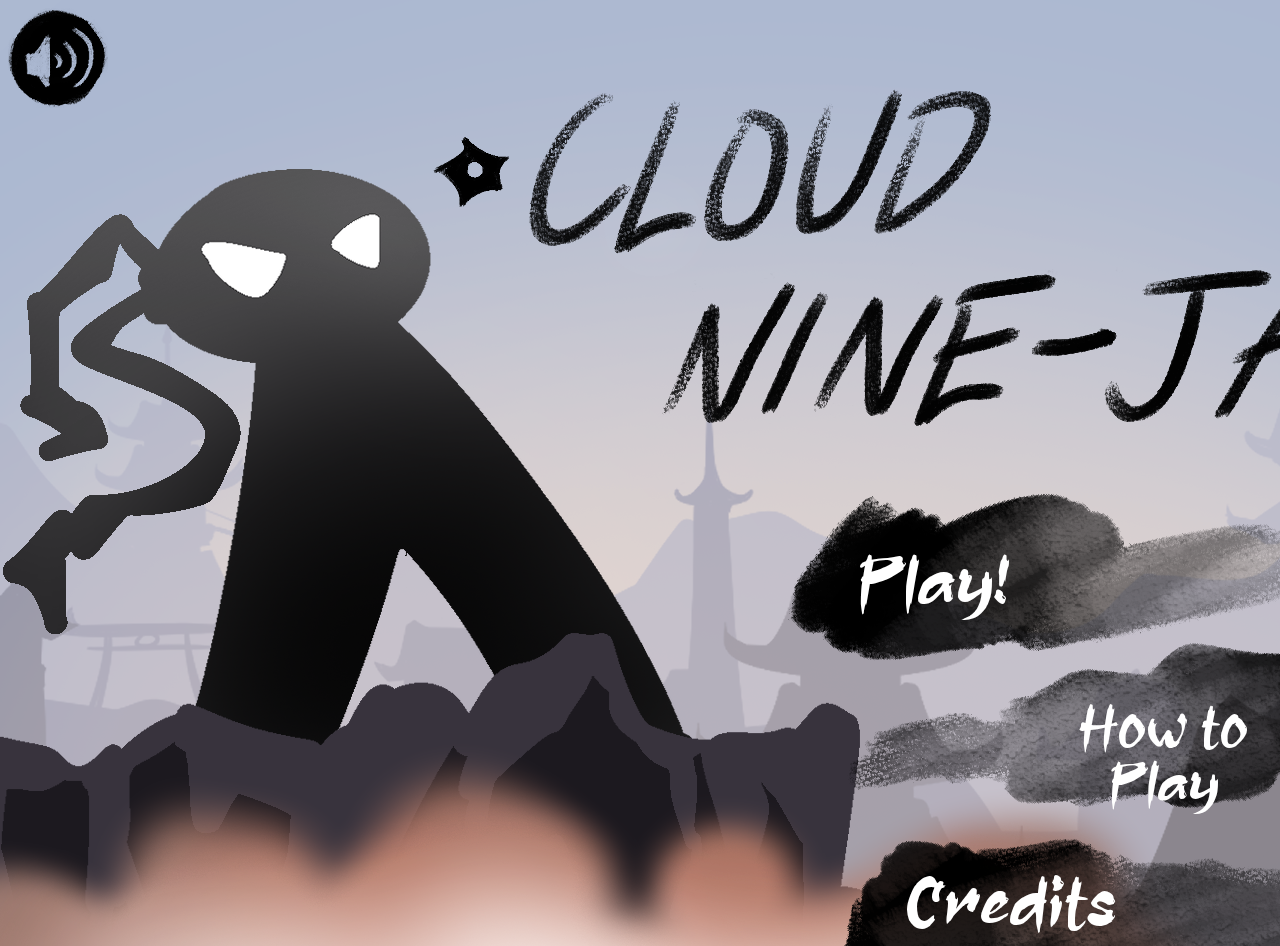
<file: index.html>
<!doctype html>
<link rel="stylesheet" href="Homepage.css">

<body background="/16_game/background/home.png" style="background-repeat: no-repeat;">
    <a href="/16_game/runGame.html">
        <button class="playButton" style="font-family: CustomFont;">
            Play!
        </button>
    </a>
    <a href="/helpPage.html">
        <button class="helpButton" style="font-family: CustomFont;">
            How to Play
        </button>
    </a>
    <a href="/credits.html">
        <button class="creditsButton" style="font-family: CustomFont;">
            Credits
        </button>
    </a>

    <img id="sound" src="/16_game/background/musicon.png" data-state="play"/>
    <audio src="music.mp3" preload>
        Your browser does not support the <code>audio</code> tag
    </audio>
    <script language="javascript" type="text/javascript">
        document.querySelector("img").addEventListener("click", function(e){
        var state = e.currentTarget.dataset.state;
            if (state == "play") {
    	        document.querySelector("audio").play();
                e.currentTarget.dataset.state = "pause";
                document.getElementById("sound").src = "/16_game/background/musicon.png";

            }
            else {
    	        document.querySelector("audio").pause();
                e.currentTarget.dataset.state = "play";
                document.getElementById("sound").src = "/16_game/background/musicoff.png";
            }	
        });
</script>

</body>
</file>
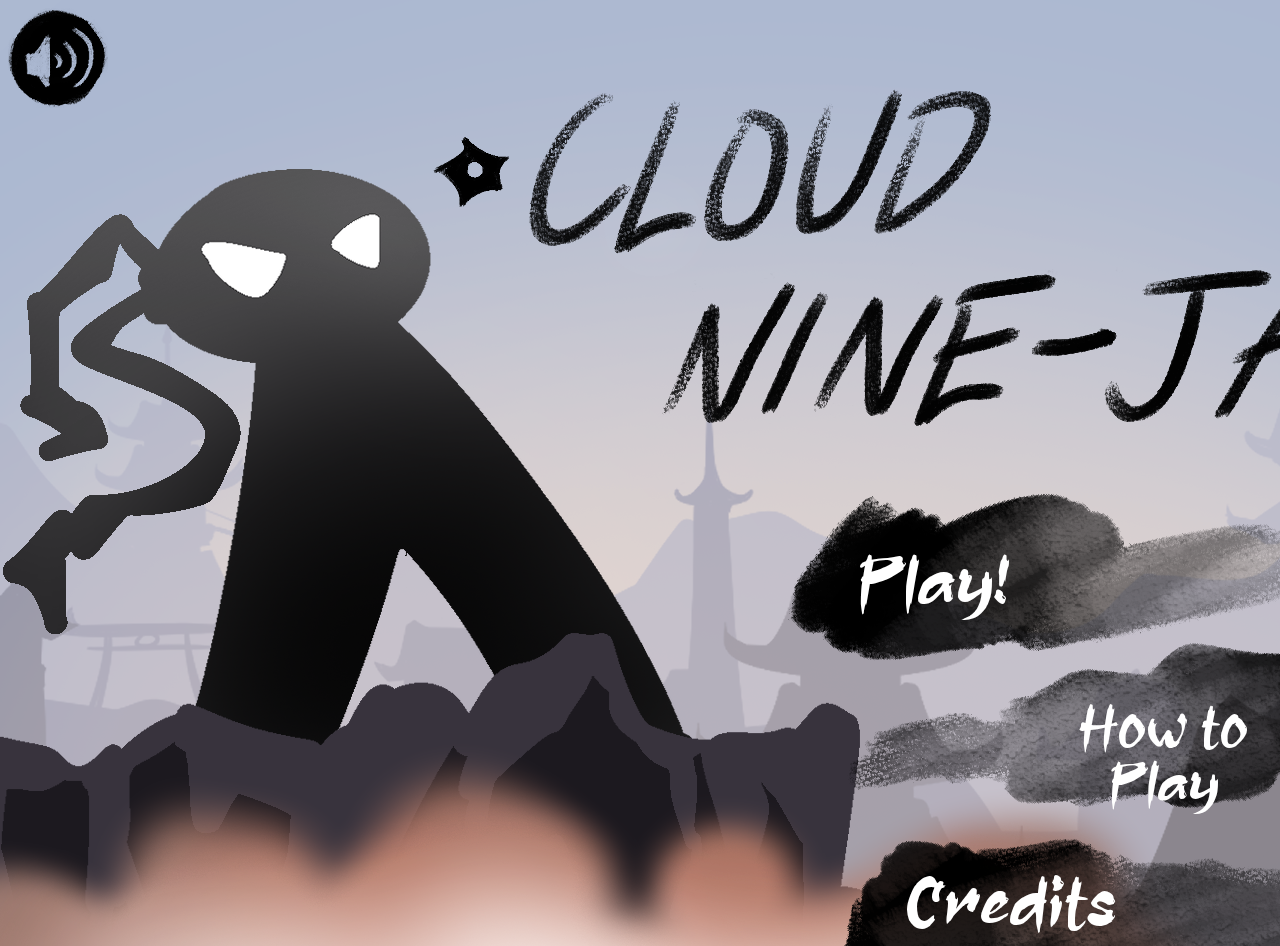
<file: 16_game/Homepage/index.html>
<!doctype html>
<link rel="stylesheet" href="Homepage.css">

<body background="/16_game/background/home.png" style="background-repeat: no-repeat;">
    <a href="/16_game/runGame.html">
        <button class="playButton" style="font-family: CustomFont;">
            Play!
        </button>
    </a>
    <a href="/16_game/Homepage/helpPage.html">
        <button class="helpButton" style="font-family: CustomFont;">
            How to Play
        </button>
    </a>
    <a href="/16_game/Homepage/credits.html">
        <button class="creditsButton" style="font-family: CustomFont;">
            Credits
        </button>
    </a>

    <img id="sound" src="/16_game/background/musicon.png" data-state="play"/>
    <audio src="music.mp3" preload>
        Your browser does not support the <code>audio</code> tag
    </audio>
    <script language="javascript" type="text/javascript">
        document.querySelector("img").addEventListener("click", function(e){
        var state = e.currentTarget.dataset.state;
            if (state == "play") {
    	        document.querySelector("audio").play();
                e.currentTarget.dataset.state = "pause";
                document.getElementById("sound").src = "/16_game/background/musicon.png";

            }
            else {
    	        document.querySelector("audio").pause();
                e.currentTarget.dataset.state = "play";
                document.getElementById("sound").src = "/16_game/background/musicoff.png";
            }	
        });
</script>

</body>
</file>
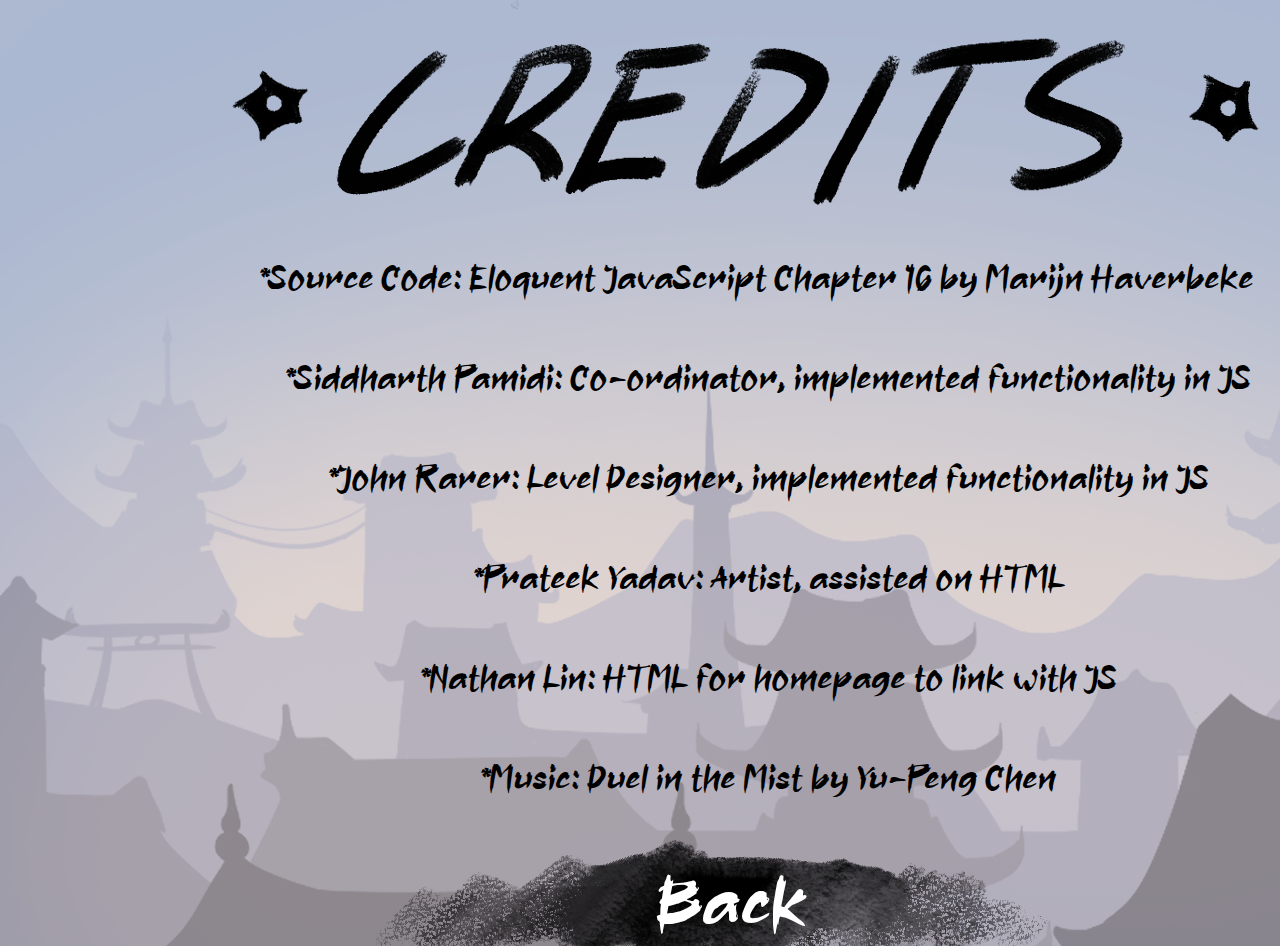
<file: credits.html>
<!doctype html>
<link rel="stylesheet" href="Homepage.css">

<body background="/16_game/background/credits.png" style="background-repeat: no-repeat;">
    
    <p class="creditsText" style="font-family: CustomFont;">
        *Source Code: Eloquent JavaScript Chapter 16 by Marijn Haverbeke<br>&nbsp;&nbsp;
        *Siddharth Pamidi: Co-ordinator, implemented functionality in JS<br>&nbsp;&nbsp;
        *John Rarer: Level Designer, implemented functionality in JS<br>&nbsp;&nbsp;
        *Prateek Yadav: Artist, assisted on HTML<br>&nbsp;&nbsp;
        *Nathan Lin: HTML for homepage to link with JS<br>&nbsp;&nbsp;
        *Music: Duel in the Mist by Yu-Peng Chen
    </p>
    
    <a href="/index.html">
        <button class="backButton" style="font-family: CustomFont;">
            Back
        </button>
    </a>
</body>
</file>
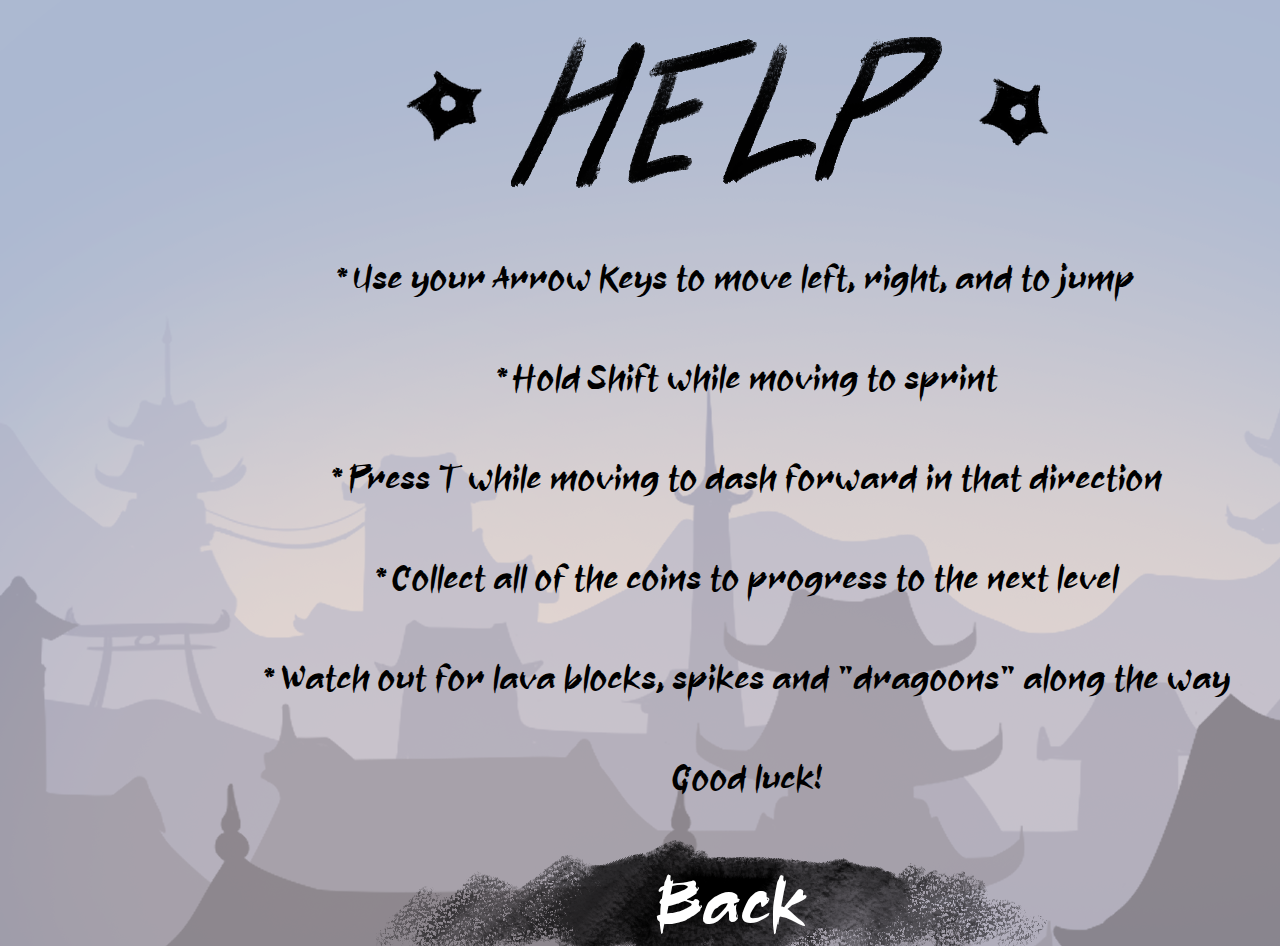
<file: helpPage.html>
<!doctype html>
<link rel="stylesheet" href="Homepage.css">

<body background="/16_game/background/help.png" style="background-repeat: no-repeat;">
    
    <p class="helpText" style="font-family: CustomFont;">
        * Use your Arrow Keys to move left, right, and to jump<br>&nbsp;&nbsp;
        * Hold Shift while moving to sprint<br>&nbsp;&nbsp;
        * Press T while moving to dash forward in that direction<br>&nbsp;&nbsp;
        * Collect all of the coins to progress to the next level<br>&nbsp;&nbsp;
        * Watch out for lava blocks, spikes and "dragoons" along the way<br>&nbsp;&nbsp;
        Good luck!
    </p>

    <a href="/index.html">
        <button class="backButton" style="font-family: CustomFont;">
            Back
        </button>
    </a>
</body>
</file>
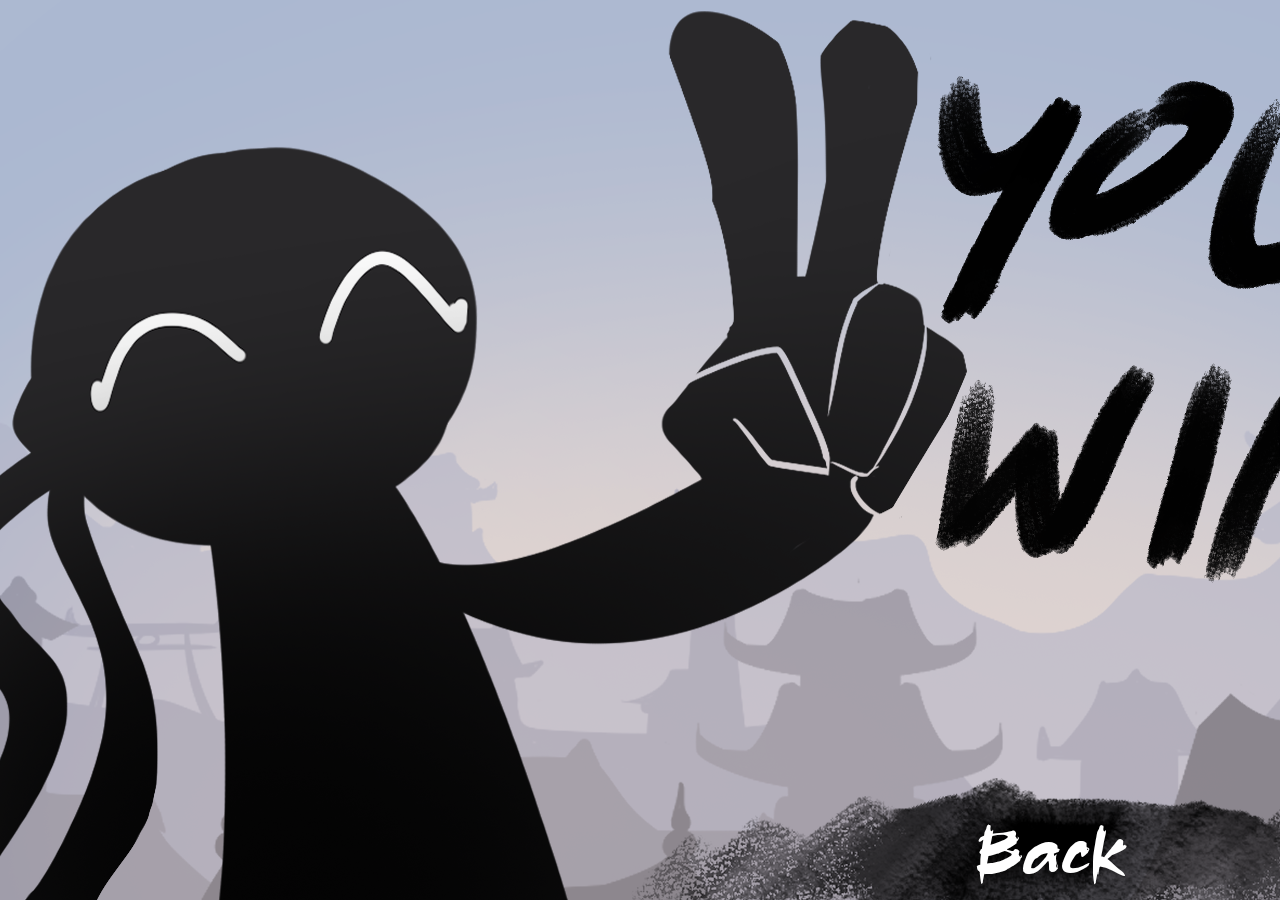
<file: winPage.html>
<!doctype html>
<link rel="stylesheet" href="Homepage.css">

<body background="/16_game/background/win.png" style="background-repeat: no-repeat;">

    <a href="/index.html">
        <button class="winBackButton" style="font-family: CustomFont;">
            Back
        </button>
    </a>
</body>
</file>
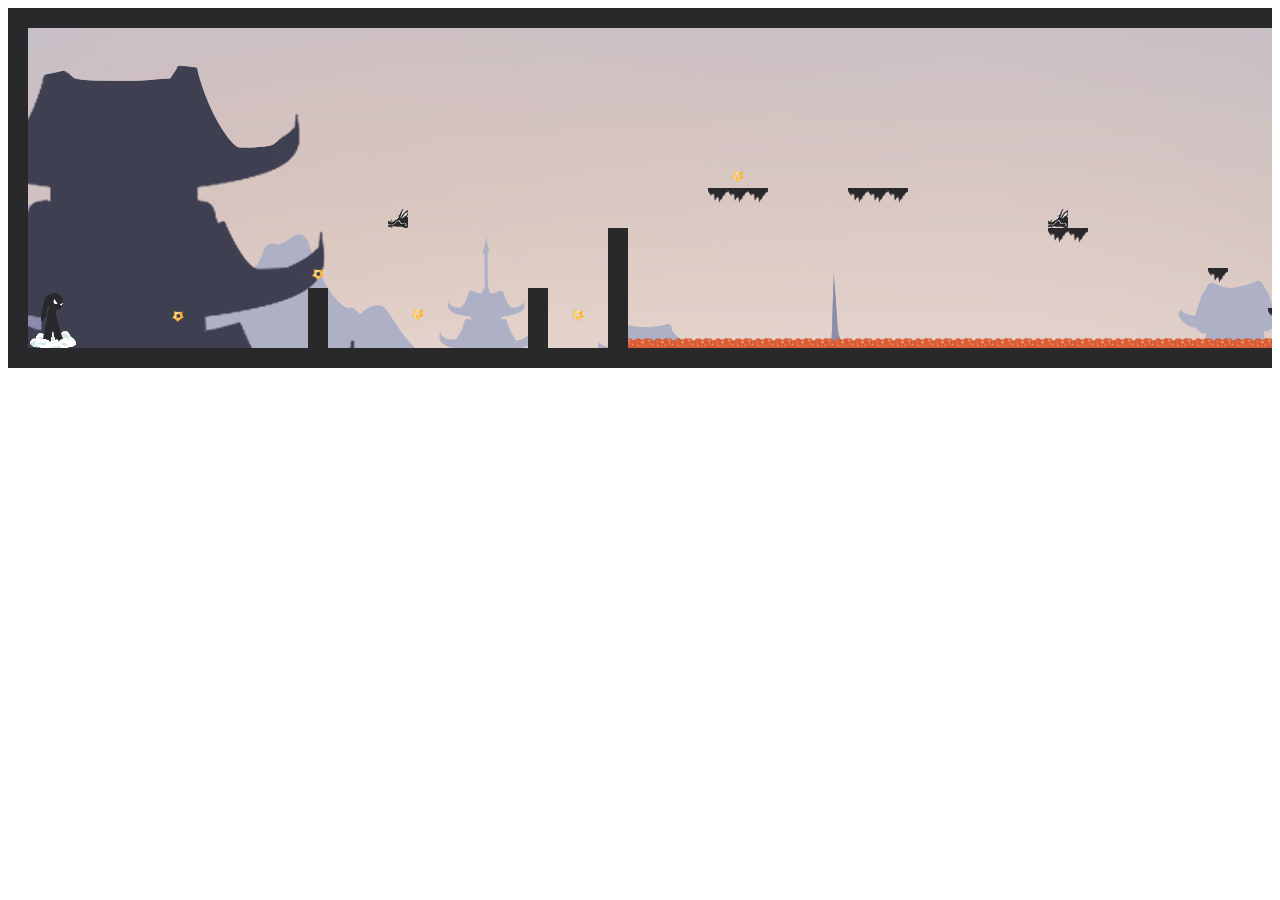
<file: 16_game/runGame.html>
<!doctype html>
<script src="/16_game/code/chapter/16_game.js"></script>
<script src="/16_game/code/levels.js"></script>

<link rel="stylesheet" href="/16_game/css/game.css">

<body>
  
  <script>
    runGame(GAME_LEVELS, DOMDisplay);
  </script>
</body>
</file>
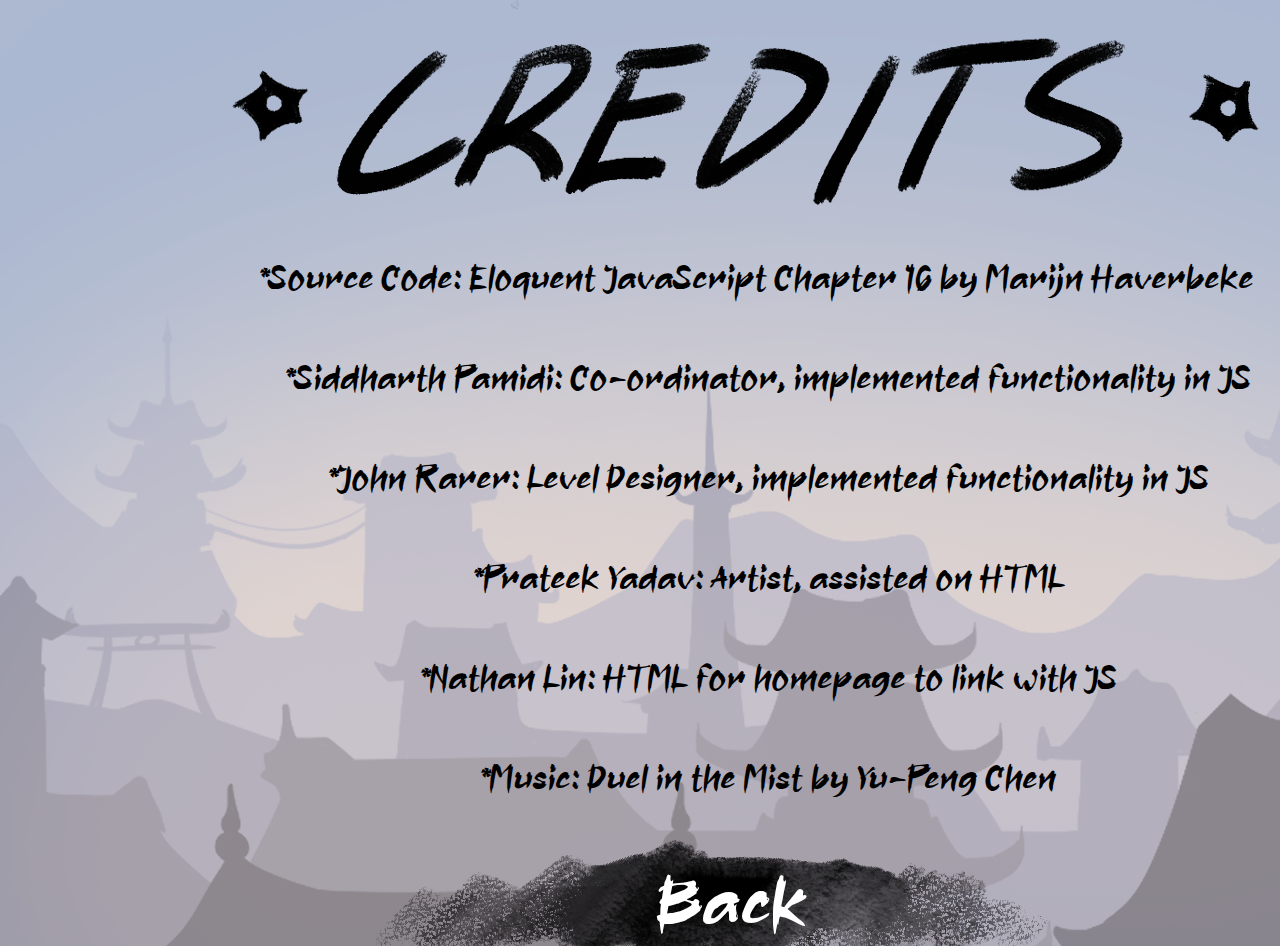
<file: 16_game/Homepage/credits.html>
<!doctype html>
<link rel="stylesheet" href="Homepage.css">

<body background="/16_game/background/credits.png" style="background-repeat: no-repeat;">
    
    <p class="creditsText" style="font-family: CustomFont;">
        *Source Code: Eloquent JavaScript Chapter 16 by Marijn Haverbeke<br>&nbsp;&nbsp;
        *Siddharth Pamidi: Co-ordinator, implemented functionality in JS<br>&nbsp;&nbsp;
        *John Rarer: Level Designer, implemented functionality in JS<br>&nbsp;&nbsp;
        *Prateek Yadav: Artist, assisted on HTML<br>&nbsp;&nbsp;
        *Nathan Lin: HTML for homepage to link with JS<br>&nbsp;&nbsp;
        *Music: Duel in the Mist by Yu-Peng Chen
    </p>
    
    <a href="/16_game/Homepage/index.html">
        <button class="backButton" style="font-family: CustomFont;">
            Back
        </button>
    </a>
</body>
</file>
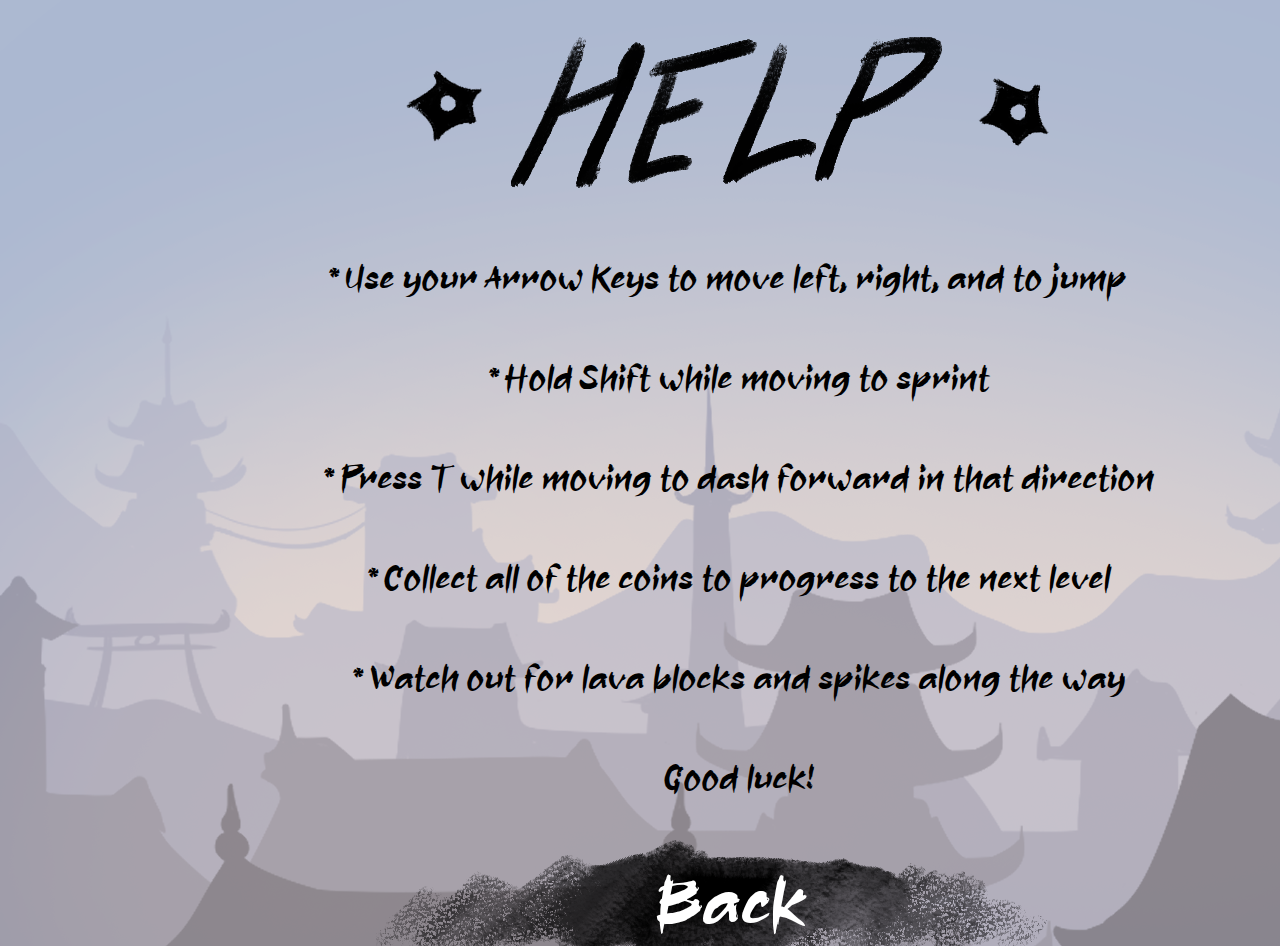
<file: 16_game/Homepage/helpPage.html>
<!doctype html>
<link rel="stylesheet" href="Homepage.css">

<body background="/16_game/background/help.png" style="background-repeat: no-repeat;">
    
    <p class="helpText" style="font-family: CustomFont;">
        * Use your Arrow Keys to move left, right, and to jump<br>&nbsp;&nbsp;
        * Hold Shift while moving to sprint<br>&nbsp;&nbsp;
        * Press T while moving to dash forward in that direction<br>&nbsp;&nbsp;
        * Collect all of the coins to progress to the next level<br>&nbsp;&nbsp;
        * Watch out for lava blocks and spikes along the way<br>&nbsp;&nbsp;
        Good luck!
    </p>

    <a href="/16_game/Homepage/index.html">
        <button class="backButton" style="font-family: CustomFont;">
            Back
        </button>
    </a>
</body>
</file>
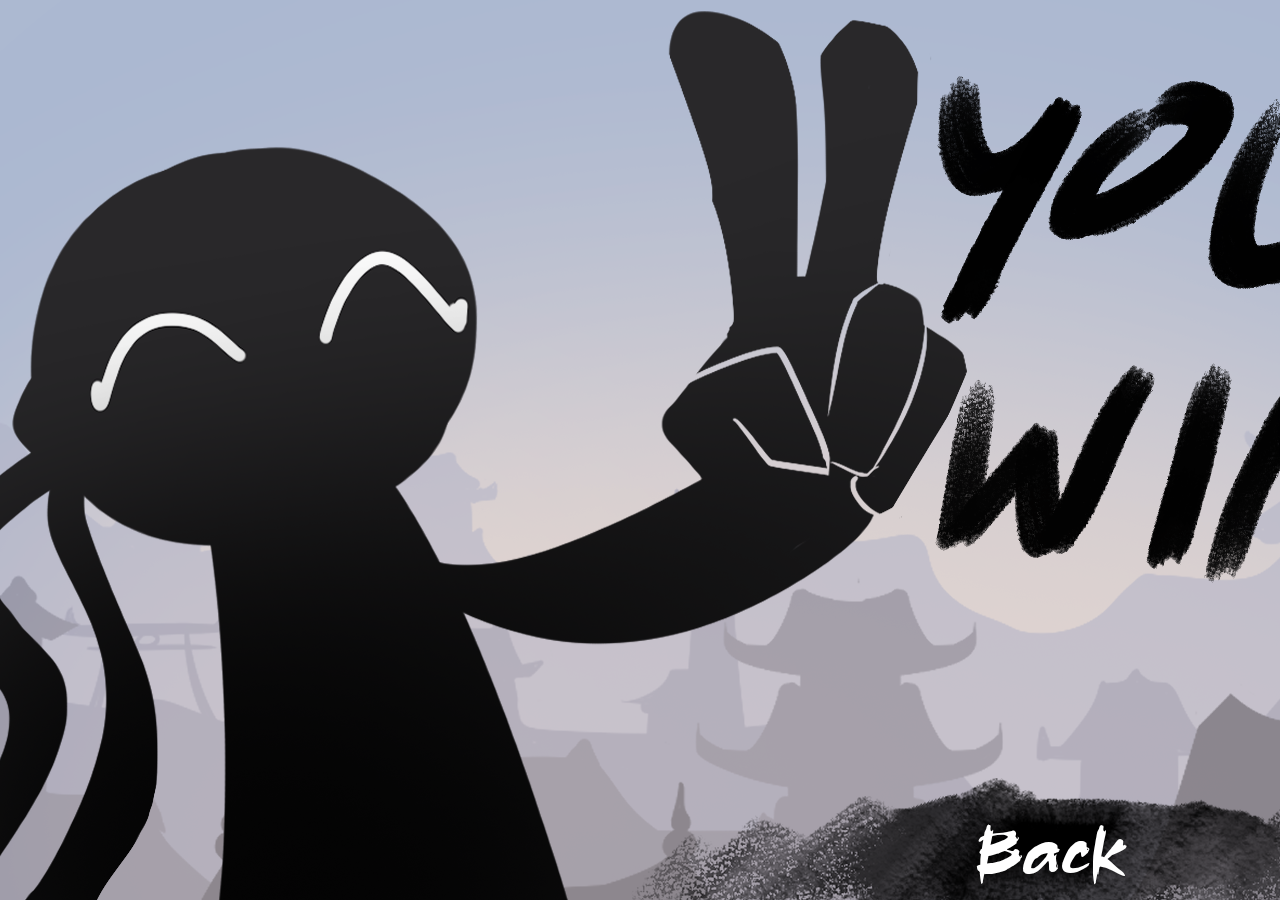
<file: 16_game/Homepage/winPage.html>
<!doctype html>
<link rel="stylesheet" href="Homepage.css">

<body background="/16_game/background/win.png" style="background-repeat: no-repeat;">

    <a href="/16_game/Homepage/index.html">
        <button class="winBackButton" style="font-family: CustomFont;">
            Back
        </button>
    </a>
</body>
</file>
<file: Homepage.css>
.center {
display: block;
  margin-left: auto;
  margin-right: auto;
  width: 50%;
  height: 800;
}
@font-face {
  font-family: "CustomFont";
  src: url("/16_game/font/AssassinNinja-7BYyR.ttf");
}
.playButton {
    border: none;
    padding: 15 px 32x;
    text-align: center;
    background-color: transparent;
    text-decoration: none;
    display: inline-block;
    font-size: 64px;
    margin: 4px 2px;
    cursor: pointer;
    position:absolute; left: 850px; top: 550px;
    color: white;
}
.helpButton{
  border: none;
  padding: 15 px 32x;
  text-align: center;
  background-color: transparent;
  text-decoration: none;
  display: inline-block;
  font-size: 52px;
  margin: 4px 2px;
  cursor: pointer;
  position:absolute; left: 1050px; top: 700px;
  color: white;
}
.creditsButton{
  border: none;
  padding: 15 px 32x;
  text-align: center;
  background-color: transparent;
  text-decoration: none;
  display: inline-block;
  font-size: 64px;
  margin: 4px 2px;
  cursor: pointer;
  position:absolute; left: 900px; top: 870px;
  color: white;
}
.backButton{
  border: none;
  padding: 15 px 32x;
  text-align: center;
  background-color: transparent;
  text-decoration: none;
  display: inline-block;
  font-size: 64px;
  margin: 4px 2px;
  cursor: pointer;
  position:absolute; left: 650px; top: 870px;
  color: white;
}
.winBackButton{
  border: none;
  padding: 15 px 32x;
  text-align: center;
  background-color: transparent;
  text-decoration: none;
  display: inline-block;
  font-size: 64px;
  margin: 4px 2px;
  cursor: pointer;
  position:absolute; left: 970px; top: 820px;
  color: white;
}
.helpText{
  text-align: center;
  font-size: 32px;
  line-height: 100px;
  position:absolute; left: 240px; top: 200px;
}
.creditsText{
  text-align: center;
  font-size: 32px;
  line-height: 100px;
  position:absolute; left: 260px; top: 200px;
}
.playMusic{
  border: none;
  padding: 15 px 32x;
  text-align: center;
  background-color: transparent;
  text-decoration: none;
  display: inline-block;
  font-size: 64px;
  margin: 4px 2px;
  cursor: pointer;
  position:absolute; left: 670px; top: 100px;
  color: white;
}
.pauseMusic{
  border: none;
  padding: 15 px 32x;
  text-align: center;
  background-color: transparent;
  text-decoration: none;
  display: inline-block;
  font-size: 64px;
  margin: 4px 2px;
  cursor: pointer;
  position:absolute; left: 970px; top: 100px;
  color: white;
}
</file>
<file: 16_game/Homepage/Homepage.css>
.center {
display: block;
  margin-left: auto;
  margin-right: auto;
  width: 50%;
  height: 800;
}
@font-face {
  font-family: "CustomFont";
  src: url("/16_game/font/AssassinNinja-7BYyR.ttf");
}
.playButton {
    border: none;
    padding: 15 px 32x;
    text-align: center;
    background-color: transparent;
    text-decoration: none;
    display: inline-block;
    font-size: 64px;
    margin: 4px 2px;
    cursor: pointer;
    position:absolute; left: 850px; top: 550px;
    color: white;
}
.helpButton{
  border: none;
  padding: 15 px 32x;
  text-align: center;
  background-color: transparent;
  text-decoration: none;
  display: inline-block;
  font-size: 52px;
  margin: 4px 2px;
  cursor: pointer;
  position:absolute; left: 1050px; top: 700px;
  color: white;
}
.creditsButton{
  border: none;
  padding: 15 px 32x;
  text-align: center;
  background-color: transparent;
  text-decoration: none;
  display: inline-block;
  font-size: 64px;
  margin: 4px 2px;
  cursor: pointer;
  position:absolute; left: 900px; top: 870px;
  color: white;
}
.backButton{
  border: none;
  padding: 15 px 32x;
  text-align: center;
  background-color: transparent;
  text-decoration: none;
  display: inline-block;
  font-size: 64px;
  margin: 4px 2px;
  cursor: pointer;
  position:absolute; left: 650px; top: 870px;
  color: white;
}
.winBackButton{
  border: none;
  padding: 15 px 32x;
  text-align: center;
  background-color: transparent;
  text-decoration: none;
  display: inline-block;
  font-size: 64px;
  margin: 4px 2px;
  cursor: pointer;
  position:absolute; left: 970px; top: 820px;
  color: white;
}
.helpText{
  text-align: center;
  font-size: 32px;
  line-height: 100px;
  position:absolute; left: 300px; top: 200px;
}
.creditsText{
  text-align: center;
  font-size: 32px;
  line-height: 100px;
  position:absolute; left: 260px; top: 200px;
}
.playMusic{
  border: none;
  padding: 15 px 32x;
  text-align: center;
  background-color: transparent;
  text-decoration: none;
  display: inline-block;
  font-size: 64px;
  margin: 4px 2px;
  cursor: pointer;
  position:absolute; left: 670px; top: 100px;
  color: white;
}
.pauseMusic{
  border: none;
  padding: 15 px 32x;
  text-align: center;
  background-color: transparent;
  text-decoration: none;
  display: inline-block;
  font-size: 64px;
  margin: 4px 2px;
  cursor: pointer;
  position:absolute; left: 970px; top: 100px;
  color: white;
}
</file>
<file: 16_game/css/game.css>
.background    { background: url('../background/bg.png');
                 table-layout: fixed;
                 border-spacing: 0;
                 background-position: center;   }
.background td { padding: 0;          }
.lava          { background-image: url('../sprites/lava.png');
                 background-size: 20px;
                 background-position-x: center;
                 background-position: center;}
.wall          { background-image: url('../sprites/groundsolid.png');
                 background-size: 60px;
                 background-position-x: center;
                 background-position: center;}
.spike          { background-image: url('../sprites/spikes2.png');
                 background-size: 20px;
                 background-position-x: center;
                 background-position: center;}
.platform         { background-image: url('../sprites/platform.png');
                 background-size:20px;
                 background-position-x: right;
                 background-position: center;}

.actor  { position: absolute;  }
.coin   { background: url('../sprites/coin.png');
          background-size: 20px;
          background-position: center;

}
.player { 
          background-image: url('../sprites/faceright.png');
          background-size: 60px;
          background-position-x: center;
          background-position: center;
        }
.game {
  overflow: hidden;
  /* max-width: 600px;
  max-height: 450px; */
  /* min-height:fit-content;
  min-width: fit-content; */
  position: relative;
}

.lost .player {
  background-image: url('../sprites/burnt.png');
  background-size: 60px;
  background-position-x: center;
  background-position: center;
}
.won .player {
  box-shadow: -4px -7px 8px white, 4px -7px 8px white;
}

.enemy {
  background: url('../sprites/goon.png');
  background-size: 30px;
  background-position: center;
}
</file>
